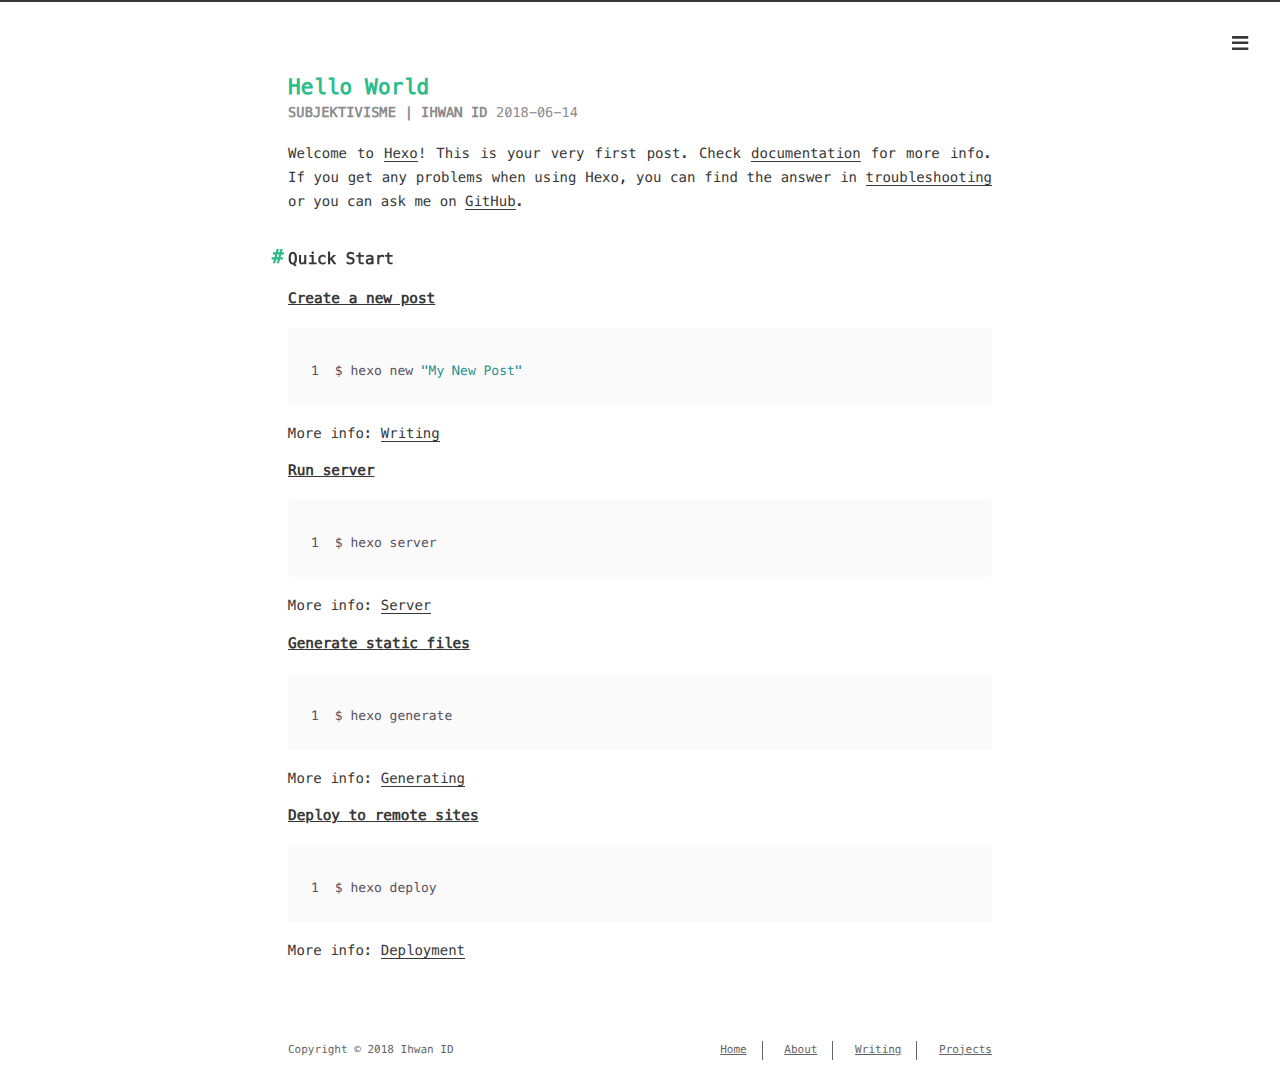
<file: 2018/06/14/hello-world/index.html>
<!DOCTYPE html>
<html lang=en>
<head>
    <!-- so meta -->
    <meta charset="utf-8">
    <meta http-equiv="X-UA-Compatible" content="IE=edge">
    <meta name="HandheldFriendly" content="True">
    <meta name="viewport" content="width=device-width, initial-scale=1, maximum-scale=1" />
    <meta name="description" content="Welcome to Hexo! This is your very first post. Check documentation for more info. If you get any problems when using Hexo, you can find the answer in troubleshooting or you can ask me on GitHub. Quick">
<meta property="og:type" content="article">
<meta property="og:title" content="Hello World">
<meta property="og:url" content="http://subjektivis.me/2018/06/14/hello-world/index.html">
<meta property="og:site_name" content="Subjektivisme | Ihwan ID">
<meta property="og:description" content="Welcome to Hexo! This is your very first post. Check documentation for more info. If you get any problems when using Hexo, you can find the answer in troubleshooting or you can ask me on GitHub. Quick">
<meta property="og:locale" content="en">
<meta property="og:updated_time" content="2018-06-13T17:27:13.475Z">
<meta name="twitter:card" content="summary">
<meta name="twitter:title" content="Hello World">
<meta name="twitter:description" content="Welcome to Hexo! This is your very first post. Check documentation for more info. If you get any problems when using Hexo, you can find the answer in troubleshooting or you can ask me on GitHub. Quick">
    
    
        
          
              <link rel="shortcut icon" href="/images/favicon.ico">
          
        
        
          
            <link rel="icon" type="image/png" href="/images/favicon-192x192.png" sizes="192x192">
          
        
        
          
            <link rel="apple-touch-icon" sizes="180x180" href="/images/apple-touch-icon.png">
          
        
    
    <!-- title -->
    <title>Hello World</title>
    <!-- styles -->
    <link rel="stylesheet" href="/css/style.css">
    <!-- persian styles -->
    
      <link rel="stylesheet" href="/css/rtl.css">
    
    <!-- rss -->
    
    
</head>

<body class="max-width mx-auto px3 ltr">
    
      <div id="header-post">
  <a id="menu-icon" href="#"><i class="fas fa-bars fa-lg"></i></a>
  <a id="menu-icon-tablet" href="#"><i class="fas fa-bars fa-lg"></i></a>
  <a id="top-icon-tablet" href="#" onclick="$('html, body').animate({ scrollTop: 0 }, 'fast');" style="display:none;"><i class="fas fa-chevron-up fa-lg"></i></a>
  <span id="menu">
    <span id="nav">
      <ul>
         
          <li><a href="/">Home</a></li>
         
          <li><a href="/about/">About</a></li>
         
          <li><a href="/archives/">Writing</a></li>
         
          <li><a href="/projects_url">Projects</a></li>
        
      </ul>
    </span>
    <br/>
    <span id="actions">
      <ul>
        
        <li><a class="icon" href="/2018/06/14/Mulai-nulis-lagi/"><i class="fas fa-chevron-left" aria-hidden="true" onmouseover="$('#i-prev').toggle();" onmouseout="$('#i-prev').toggle();"></i></a></li>
        
        
        <li><a class="icon" href="#" onclick="$('html, body').animate({ scrollTop: 0 }, 'fast');"><i class="fas fa-chevron-up" aria-hidden="true" onmouseover="$('#i-top').toggle();" onmouseout="$('#i-top').toggle();"></i></a></li>
        <li><a class="icon" href="#"><i class="fas fa-share-alt" aria-hidden="true" onmouseover="$('#i-share').toggle();" onmouseout="$('#i-share').toggle();" onclick="$('#share').toggle();return false;"></i></a></li>
      </ul>
      <span id="i-prev" class="info" style="display:none;">Previous post</span>
      <span id="i-next" class="info" style="display:none;">Next post</span>
      <span id="i-top" class="info" style="display:none;">Back to top</span>
      <span id="i-share" class="info" style="display:none;">Share post</span>
    </span>
    <br/>
    <div id="share" style="display: none">
      <ul>
  <li><a class="icon" href="http://www.facebook.com/sharer.php?u=http://subjektivis.me/2018/06/14/hello-world/"><i class="fab fa-facebook " aria-hidden="true"></i></a></li>
  <li><a class="icon" href="https://twitter.com/share?url=http://subjektivis.me/2018/06/14/hello-world/&text=Hello World"><i class="fab fa-twitter " aria-hidden="true"></i></a></li>
  <li><a class="icon" href="http://www.linkedin.com/shareArticle?url=http://subjektivis.me/2018/06/14/hello-world/&title=Hello World"><i class="fab fa-linkedin " aria-hidden="true"></i></a></li>
  <li><a class="icon" href="https://pinterest.com/pin/create/bookmarklet/?url=http://subjektivis.me/2018/06/14/hello-world/&is_video=false&description=Hello World"><i class="fab fa-pinterest " aria-hidden="true"></i></a></li>
  <li><a class="icon" href="mailto:?subject=Hello World&body=Check out this article: http://subjektivis.me/2018/06/14/hello-world/"><i class="fas fa-envelope " aria-hidden="true"></i></a></li>
  <li><a class="icon" href="https://getpocket.com/save?url=http://subjektivis.me/2018/06/14/hello-world/&title=Hello World"><i class="fab fa-get-pocket " aria-hidden="true"></i></a></li>
  <li><a class="icon" href="http://reddit.com/submit?url=http://subjektivis.me/2018/06/14/hello-world/&title=Hello World"><i class="fab fa-reddit " aria-hidden="true"></i></a></li>
  <li><a class="icon" href="http://www.stumbleupon.com/submit?url=http://subjektivis.me/2018/06/14/hello-world/&title=Hello World"><i class="fab fa-stumbleupon " aria-hidden="true"></i></a></li>
  <li><a class="icon" href="http://digg.com/submit?url=http://subjektivis.me/2018/06/14/hello-world/&title=Hello World"><i class="fab fa-digg " aria-hidden="true"></i></a></li>
  <li><a class="icon" href="http://www.tumblr.com/share/link?url=http://subjektivis.me/2018/06/14/hello-world/&name=Hello World&description="><i class="fab fa-tumblr " aria-hidden="true"></i></a></li>
</ul>

    </div>
    <div id="toc">
      <ol class="toc"><li class="toc-item toc-level-2"><a class="toc-link" href="#Quick-Start"><span class="toc-number">1.</span> <span class="toc-text">Quick Start</span></a><ol class="toc-child"><li class="toc-item toc-level-3"><a class="toc-link" href="#Create-a-new-post"><span class="toc-number">1.1.</span> <span class="toc-text">Create a new post</span></a></li><li class="toc-item toc-level-3"><a class="toc-link" href="#Run-server"><span class="toc-number">1.2.</span> <span class="toc-text">Run server</span></a></li><li class="toc-item toc-level-3"><a class="toc-link" href="#Generate-static-files"><span class="toc-number">1.3.</span> <span class="toc-text">Generate static files</span></a></li><li class="toc-item toc-level-3"><a class="toc-link" href="#Deploy-to-remote-sites"><span class="toc-number">1.4.</span> <span class="toc-text">Deploy to remote sites</span></a></li></ol></li></ol>
    </div>
  </span>
</div>

    
    <div class="content index my4">
        
        <article class="post" itemscope itemtype="http://schema.org/BlogPosting">
  <header>
    
    <h1 class="posttitle" itemprop="name headline">
        Hello World
    </h1>



    <div class="meta">
      <span class="author" itemprop="author" itemscope itemtype="http://schema.org/Person">
        <span itemprop="name">Subjektivisme | Ihwan ID</span>
      </span>
      
    <div class="postdate">
        <time datetime="2018-06-13T17:27:13.475Z" itemprop="datePublished">2018-06-14</time>
    </div>


      

    </div>
  </header>
  

  <div class="content" itemprop="articleBody">
    <p>Welcome to <a href="https://hexo.io/" target="_blank" rel="noopener">Hexo</a>! This is your very first post. Check <a href="https://hexo.io/docs/" target="_blank" rel="noopener">documentation</a> for more info. If you get any problems when using Hexo, you can find the answer in <a href="https://hexo.io/docs/troubleshooting.html" target="_blank" rel="noopener">troubleshooting</a> or you can ask me on <a href="https://github.com/hexojs/hexo/issues" target="_blank" rel="noopener">GitHub</a>.</p>
<h2 id="Quick-Start"><a href="#Quick-Start" class="headerlink" title="Quick Start"></a>Quick Start</h2><h3 id="Create-a-new-post"><a href="#Create-a-new-post" class="headerlink" title="Create a new post"></a>Create a new post</h3><figure class="highlight bash"><table><tr><td class="gutter"><pre><span class="line">1</span><br></pre></td><td class="code"><pre><span class="line">$ hexo new <span class="string">"My New Post"</span></span><br></pre></td></tr></table></figure>
<p>More info: <a href="https://hexo.io/docs/writing.html" target="_blank" rel="noopener">Writing</a></p>
<h3 id="Run-server"><a href="#Run-server" class="headerlink" title="Run server"></a>Run server</h3><figure class="highlight bash"><table><tr><td class="gutter"><pre><span class="line">1</span><br></pre></td><td class="code"><pre><span class="line">$ hexo server</span><br></pre></td></tr></table></figure>
<p>More info: <a href="https://hexo.io/docs/server.html" target="_blank" rel="noopener">Server</a></p>
<h3 id="Generate-static-files"><a href="#Generate-static-files" class="headerlink" title="Generate static files"></a>Generate static files</h3><figure class="highlight bash"><table><tr><td class="gutter"><pre><span class="line">1</span><br></pre></td><td class="code"><pre><span class="line">$ hexo generate</span><br></pre></td></tr></table></figure>
<p>More info: <a href="https://hexo.io/docs/generating.html" target="_blank" rel="noopener">Generating</a></p>
<h3 id="Deploy-to-remote-sites"><a href="#Deploy-to-remote-sites" class="headerlink" title="Deploy to remote sites"></a>Deploy to remote sites</h3><figure class="highlight bash"><table><tr><td class="gutter"><pre><span class="line">1</span><br></pre></td><td class="code"><pre><span class="line">$ hexo deploy</span><br></pre></td></tr></table></figure>
<p>More info: <a href="https://hexo.io/docs/deployment.html" target="_blank" rel="noopener">Deployment</a></p>

  </div>
</article>



    </div>
    
      <div id="footer-post-container">
  <div id="footer-post">

    <div id="nav-footer" style="display: none">
      <ul>
         
          <li><a href="/">Home</a></li>
         
          <li><a href="/about/">About</a></li>
         
          <li><a href="/archives/">Writing</a></li>
         
          <li><a href="/projects_url">Projects</a></li>
        
      </ul>
    </div>

    <div id="toc-footer" style="display: none">
      <ol class="toc"><li class="toc-item toc-level-2"><a class="toc-link" href="#Quick-Start"><span class="toc-number">1.</span> <span class="toc-text">Quick Start</span></a><ol class="toc-child"><li class="toc-item toc-level-3"><a class="toc-link" href="#Create-a-new-post"><span class="toc-number">1.1.</span> <span class="toc-text">Create a new post</span></a></li><li class="toc-item toc-level-3"><a class="toc-link" href="#Run-server"><span class="toc-number">1.2.</span> <span class="toc-text">Run server</span></a></li><li class="toc-item toc-level-3"><a class="toc-link" href="#Generate-static-files"><span class="toc-number">1.3.</span> <span class="toc-text">Generate static files</span></a></li><li class="toc-item toc-level-3"><a class="toc-link" href="#Deploy-to-remote-sites"><span class="toc-number">1.4.</span> <span class="toc-text">Deploy to remote sites</span></a></li></ol></li></ol>
    </div>

    <div id="share-footer" style="display: none">
      <ul>
  <li><a class="icon" href="http://www.facebook.com/sharer.php?u=http://subjektivis.me/2018/06/14/hello-world/"><i class="fab fa-facebook fa-lg" aria-hidden="true"></i></a></li>
  <li><a class="icon" href="https://twitter.com/share?url=http://subjektivis.me/2018/06/14/hello-world/&text=Hello World"><i class="fab fa-twitter fa-lg" aria-hidden="true"></i></a></li>
  <li><a class="icon" href="http://www.linkedin.com/shareArticle?url=http://subjektivis.me/2018/06/14/hello-world/&title=Hello World"><i class="fab fa-linkedin fa-lg" aria-hidden="true"></i></a></li>
  <li><a class="icon" href="https://pinterest.com/pin/create/bookmarklet/?url=http://subjektivis.me/2018/06/14/hello-world/&is_video=false&description=Hello World"><i class="fab fa-pinterest fa-lg" aria-hidden="true"></i></a></li>
  <li><a class="icon" href="mailto:?subject=Hello World&body=Check out this article: http://subjektivis.me/2018/06/14/hello-world/"><i class="fas fa-envelope fa-lg" aria-hidden="true"></i></a></li>
  <li><a class="icon" href="https://getpocket.com/save?url=http://subjektivis.me/2018/06/14/hello-world/&title=Hello World"><i class="fab fa-get-pocket fa-lg" aria-hidden="true"></i></a></li>
  <li><a class="icon" href="http://reddit.com/submit?url=http://subjektivis.me/2018/06/14/hello-world/&title=Hello World"><i class="fab fa-reddit fa-lg" aria-hidden="true"></i></a></li>
  <li><a class="icon" href="http://www.stumbleupon.com/submit?url=http://subjektivis.me/2018/06/14/hello-world/&title=Hello World"><i class="fab fa-stumbleupon fa-lg" aria-hidden="true"></i></a></li>
  <li><a class="icon" href="http://digg.com/submit?url=http://subjektivis.me/2018/06/14/hello-world/&title=Hello World"><i class="fab fa-digg fa-lg" aria-hidden="true"></i></a></li>
  <li><a class="icon" href="http://www.tumblr.com/share/link?url=http://subjektivis.me/2018/06/14/hello-world/&name=Hello World&description="><i class="fab fa-tumblr fa-lg" aria-hidden="true"></i></a></li>
</ul>

    </div>

    <div id="actions-footer">
        <a id="menu" class="icon" href="#" onclick="$('#nav-footer').toggle();return false;"><i class="fas fa-bars fa-lg" aria-hidden="true"></i> Menu</a>
        <a id="toc" class="icon" href="#" onclick="$('#toc-footer').toggle();return false;"><i class="fas fa-list fa-lg" aria-hidden="true"></i> TOC</a>
        <a id="share" class="icon" href="#" onclick="$('#share-footer').toggle();return false;"><i class="fas fa-share-alt fa-lg" aria-hidden="true"></i> Share</a>
        <a id="top" style="display:none" class="icon" href="#" onclick="$('html, body').animate({ scrollTop: 0 }, 'fast');"><i class="fas fa-chevron-up fa-lg" aria-hidden="true"></i> Top</a>
    </div>

  </div>
</div>

    
    <footer id="footer">
  <div class="footer-left">
    Copyright &copy; 2018 Ihwan ID
  </div>
  <div class="footer-right">
    <nav>
      <ul>
         
          <li><a href="/">Home</a></li>
         
          <li><a href="/about/">About</a></li>
         
          <li><a href="/archives/">Writing</a></li>
         
          <li><a href="/projects_url">Projects</a></li>
        
      </ul>
    </nav>
  </div>
</footer>

</body>
</html>
<!-- styles -->
<link rel="stylesheet" href="/lib/font-awesome/css/fontawesome-all.min.css">
<link rel="stylesheet" href="/lib/justified-gallery/css/justifiedGallery.min.css">

<!-- jquery -->
<script src="/lib/jquery/jquery.min.js"></script>
<script src="/lib/justified-gallery/js/jquery.justifiedGallery.min.js"></script>
<script src="/js/main.js"></script>
<!-- search -->

<!-- Google Analytics -->

<!-- Baidu Analytics -->

<!-- Disqus Comments -->
</file>
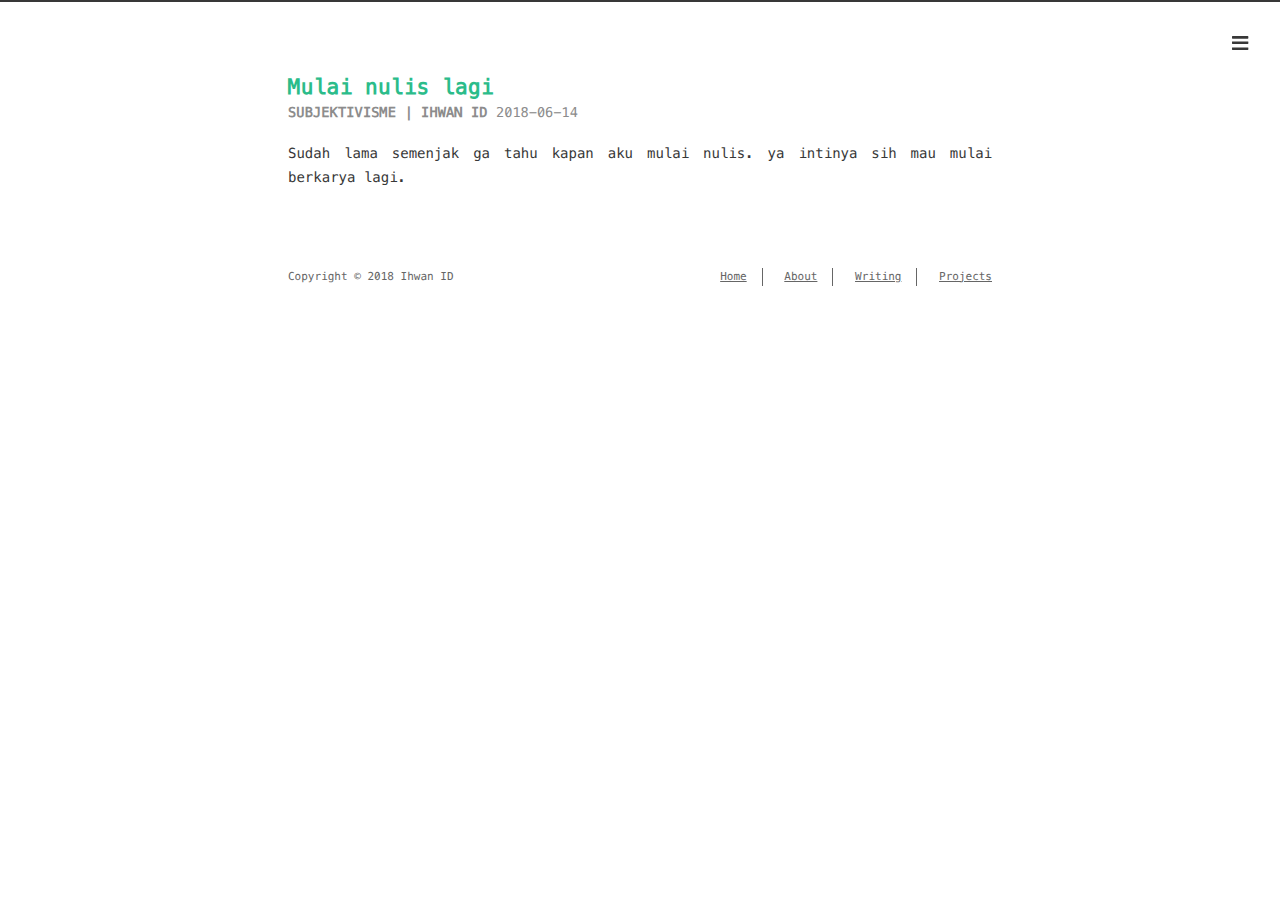
<file: 2018/06/14/Mulai-nulis-lagi/index.html>
<!DOCTYPE html>
<html lang=en>
<head>
    <!-- so meta -->
    <meta charset="utf-8">
    <meta http-equiv="X-UA-Compatible" content="IE=edge">
    <meta name="HandheldFriendly" content="True">
    <meta name="viewport" content="width=device-width, initial-scale=1, maximum-scale=1" />
    <meta name="description" content="Sudah lama semenjak ga tahu kapan aku mulai nulis. ya intinya sih mau mulai berkarya lagi.">
<meta property="og:type" content="article">
<meta property="og:title" content="Mulai nulis lagi">
<meta property="og:url" content="http://subjektivis.me/2018/06/14/Mulai-nulis-lagi/index.html">
<meta property="og:site_name" content="Subjektivisme | Ihwan ID">
<meta property="og:description" content="Sudah lama semenjak ga tahu kapan aku mulai nulis. ya intinya sih mau mulai berkarya lagi.">
<meta property="og:locale" content="en">
<meta property="og:updated_time" content="2018-06-13T22:15:33.454Z">
<meta name="twitter:card" content="summary">
<meta name="twitter:title" content="Mulai nulis lagi">
<meta name="twitter:description" content="Sudah lama semenjak ga tahu kapan aku mulai nulis. ya intinya sih mau mulai berkarya lagi.">
    
    
        
          
              <link rel="shortcut icon" href="/images/favicon.ico">
          
        
        
          
            <link rel="icon" type="image/png" href="/images/favicon-192x192.png" sizes="192x192">
          
        
        
          
            <link rel="apple-touch-icon" sizes="180x180" href="/images/apple-touch-icon.png">
          
        
    
    <!-- title -->
    <title>Mulai nulis lagi</title>
    <!-- styles -->
    <link rel="stylesheet" href="/css/style.css">
    <!-- persian styles -->
    
      <link rel="stylesheet" href="/css/rtl.css">
    
    <!-- rss -->
    
    
</head>

<body class="max-width mx-auto px3 ltr">
    
      <div id="header-post">
  <a id="menu-icon" href="#"><i class="fas fa-bars fa-lg"></i></a>
  <a id="menu-icon-tablet" href="#"><i class="fas fa-bars fa-lg"></i></a>
  <a id="top-icon-tablet" href="#" onclick="$('html, body').animate({ scrollTop: 0 }, 'fast');" style="display:none;"><i class="fas fa-chevron-up fa-lg"></i></a>
  <span id="menu">
    <span id="nav">
      <ul>
         
          <li><a href="/">Home</a></li>
         
          <li><a href="/about/">About</a></li>
         
          <li><a href="/archives/">Writing</a></li>
         
          <li><a href="/projects_url">Projects</a></li>
        
      </ul>
    </span>
    <br/>
    <span id="actions">
      <ul>
        
        
        <li><a class="icon" href="/2018/06/14/hello-world/"><i class="fas fa-chevron-right" aria-hidden="true" onmouseover="$('#i-next').toggle();" onmouseout="$('#i-next').toggle();"></i></a></li>
        
        <li><a class="icon" href="#" onclick="$('html, body').animate({ scrollTop: 0 }, 'fast');"><i class="fas fa-chevron-up" aria-hidden="true" onmouseover="$('#i-top').toggle();" onmouseout="$('#i-top').toggle();"></i></a></li>
        <li><a class="icon" href="#"><i class="fas fa-share-alt" aria-hidden="true" onmouseover="$('#i-share').toggle();" onmouseout="$('#i-share').toggle();" onclick="$('#share').toggle();return false;"></i></a></li>
      </ul>
      <span id="i-prev" class="info" style="display:none;">Previous post</span>
      <span id="i-next" class="info" style="display:none;">Next post</span>
      <span id="i-top" class="info" style="display:none;">Back to top</span>
      <span id="i-share" class="info" style="display:none;">Share post</span>
    </span>
    <br/>
    <div id="share" style="display: none">
      <ul>
  <li><a class="icon" href="http://www.facebook.com/sharer.php?u=http://subjektivis.me/2018/06/14/Mulai-nulis-lagi/"><i class="fab fa-facebook " aria-hidden="true"></i></a></li>
  <li><a class="icon" href="https://twitter.com/share?url=http://subjektivis.me/2018/06/14/Mulai-nulis-lagi/&text=Mulai nulis lagi"><i class="fab fa-twitter " aria-hidden="true"></i></a></li>
  <li><a class="icon" href="http://www.linkedin.com/shareArticle?url=http://subjektivis.me/2018/06/14/Mulai-nulis-lagi/&title=Mulai nulis lagi"><i class="fab fa-linkedin " aria-hidden="true"></i></a></li>
  <li><a class="icon" href="https://pinterest.com/pin/create/bookmarklet/?url=http://subjektivis.me/2018/06/14/Mulai-nulis-lagi/&is_video=false&description=Mulai nulis lagi"><i class="fab fa-pinterest " aria-hidden="true"></i></a></li>
  <li><a class="icon" href="mailto:?subject=Mulai nulis lagi&body=Check out this article: http://subjektivis.me/2018/06/14/Mulai-nulis-lagi/"><i class="fas fa-envelope " aria-hidden="true"></i></a></li>
  <li><a class="icon" href="https://getpocket.com/save?url=http://subjektivis.me/2018/06/14/Mulai-nulis-lagi/&title=Mulai nulis lagi"><i class="fab fa-get-pocket " aria-hidden="true"></i></a></li>
  <li><a class="icon" href="http://reddit.com/submit?url=http://subjektivis.me/2018/06/14/Mulai-nulis-lagi/&title=Mulai nulis lagi"><i class="fab fa-reddit " aria-hidden="true"></i></a></li>
  <li><a class="icon" href="http://www.stumbleupon.com/submit?url=http://subjektivis.me/2018/06/14/Mulai-nulis-lagi/&title=Mulai nulis lagi"><i class="fab fa-stumbleupon " aria-hidden="true"></i></a></li>
  <li><a class="icon" href="http://digg.com/submit?url=http://subjektivis.me/2018/06/14/Mulai-nulis-lagi/&title=Mulai nulis lagi"><i class="fab fa-digg " aria-hidden="true"></i></a></li>
  <li><a class="icon" href="http://www.tumblr.com/share/link?url=http://subjektivis.me/2018/06/14/Mulai-nulis-lagi/&name=Mulai nulis lagi&description="><i class="fab fa-tumblr " aria-hidden="true"></i></a></li>
</ul>

    </div>
    <div id="toc">
      
    </div>
  </span>
</div>

    
    <div class="content index my4">
        
        <article class="post" itemscope itemtype="http://schema.org/BlogPosting">
  <header>
    
    <h1 class="posttitle" itemprop="name headline">
        Mulai nulis lagi
    </h1>



    <div class="meta">
      <span class="author" itemprop="author" itemscope itemtype="http://schema.org/Person">
        <span itemprop="name">Subjektivisme | Ihwan ID</span>
      </span>
      
    <div class="postdate">
        <time datetime="2018-06-13T22:14:23.000Z" itemprop="datePublished">2018-06-14</time>
    </div>


      

    </div>
  </header>
  

  <div class="content" itemprop="articleBody">
    <p>Sudah lama semenjak ga tahu kapan aku mulai nulis. ya intinya sih mau mulai berkarya lagi. </p>

  </div>
</article>



    </div>
    
      <div id="footer-post-container">
  <div id="footer-post">

    <div id="nav-footer" style="display: none">
      <ul>
         
          <li><a href="/">Home</a></li>
         
          <li><a href="/about/">About</a></li>
         
          <li><a href="/archives/">Writing</a></li>
         
          <li><a href="/projects_url">Projects</a></li>
        
      </ul>
    </div>

    <div id="toc-footer" style="display: none">
      
    </div>

    <div id="share-footer" style="display: none">
      <ul>
  <li><a class="icon" href="http://www.facebook.com/sharer.php?u=http://subjektivis.me/2018/06/14/Mulai-nulis-lagi/"><i class="fab fa-facebook fa-lg" aria-hidden="true"></i></a></li>
  <li><a class="icon" href="https://twitter.com/share?url=http://subjektivis.me/2018/06/14/Mulai-nulis-lagi/&text=Mulai nulis lagi"><i class="fab fa-twitter fa-lg" aria-hidden="true"></i></a></li>
  <li><a class="icon" href="http://www.linkedin.com/shareArticle?url=http://subjektivis.me/2018/06/14/Mulai-nulis-lagi/&title=Mulai nulis lagi"><i class="fab fa-linkedin fa-lg" aria-hidden="true"></i></a></li>
  <li><a class="icon" href="https://pinterest.com/pin/create/bookmarklet/?url=http://subjektivis.me/2018/06/14/Mulai-nulis-lagi/&is_video=false&description=Mulai nulis lagi"><i class="fab fa-pinterest fa-lg" aria-hidden="true"></i></a></li>
  <li><a class="icon" href="mailto:?subject=Mulai nulis lagi&body=Check out this article: http://subjektivis.me/2018/06/14/Mulai-nulis-lagi/"><i class="fas fa-envelope fa-lg" aria-hidden="true"></i></a></li>
  <li><a class="icon" href="https://getpocket.com/save?url=http://subjektivis.me/2018/06/14/Mulai-nulis-lagi/&title=Mulai nulis lagi"><i class="fab fa-get-pocket fa-lg" aria-hidden="true"></i></a></li>
  <li><a class="icon" href="http://reddit.com/submit?url=http://subjektivis.me/2018/06/14/Mulai-nulis-lagi/&title=Mulai nulis lagi"><i class="fab fa-reddit fa-lg" aria-hidden="true"></i></a></li>
  <li><a class="icon" href="http://www.stumbleupon.com/submit?url=http://subjektivis.me/2018/06/14/Mulai-nulis-lagi/&title=Mulai nulis lagi"><i class="fab fa-stumbleupon fa-lg" aria-hidden="true"></i></a></li>
  <li><a class="icon" href="http://digg.com/submit?url=http://subjektivis.me/2018/06/14/Mulai-nulis-lagi/&title=Mulai nulis lagi"><i class="fab fa-digg fa-lg" aria-hidden="true"></i></a></li>
  <li><a class="icon" href="http://www.tumblr.com/share/link?url=http://subjektivis.me/2018/06/14/Mulai-nulis-lagi/&name=Mulai nulis lagi&description="><i class="fab fa-tumblr fa-lg" aria-hidden="true"></i></a></li>
</ul>

    </div>

    <div id="actions-footer">
        <a id="menu" class="icon" href="#" onclick="$('#nav-footer').toggle();return false;"><i class="fas fa-bars fa-lg" aria-hidden="true"></i> Menu</a>
        <a id="toc" class="icon" href="#" onclick="$('#toc-footer').toggle();return false;"><i class="fas fa-list fa-lg" aria-hidden="true"></i> TOC</a>
        <a id="share" class="icon" href="#" onclick="$('#share-footer').toggle();return false;"><i class="fas fa-share-alt fa-lg" aria-hidden="true"></i> Share</a>
        <a id="top" style="display:none" class="icon" href="#" onclick="$('html, body').animate({ scrollTop: 0 }, 'fast');"><i class="fas fa-chevron-up fa-lg" aria-hidden="true"></i> Top</a>
    </div>

  </div>
</div>

    
    <footer id="footer">
  <div class="footer-left">
    Copyright &copy; 2018 Ihwan ID
  </div>
  <div class="footer-right">
    <nav>
      <ul>
         
          <li><a href="/">Home</a></li>
         
          <li><a href="/about/">About</a></li>
         
          <li><a href="/archives/">Writing</a></li>
         
          <li><a href="/projects_url">Projects</a></li>
        
      </ul>
    </nav>
  </div>
</footer>

</body>
</html>
<!-- styles -->
<link rel="stylesheet" href="/lib/font-awesome/css/fontawesome-all.min.css">
<link rel="stylesheet" href="/lib/justified-gallery/css/justifiedGallery.min.css">

<!-- jquery -->
<script src="/lib/jquery/jquery.min.js"></script>
<script src="/lib/justified-gallery/js/jquery.justifiedGallery.min.js"></script>
<script src="/js/main.js"></script>
<!-- search -->

<!-- Google Analytics -->

<!-- Baidu Analytics -->

<!-- Disqus Comments -->
</file>
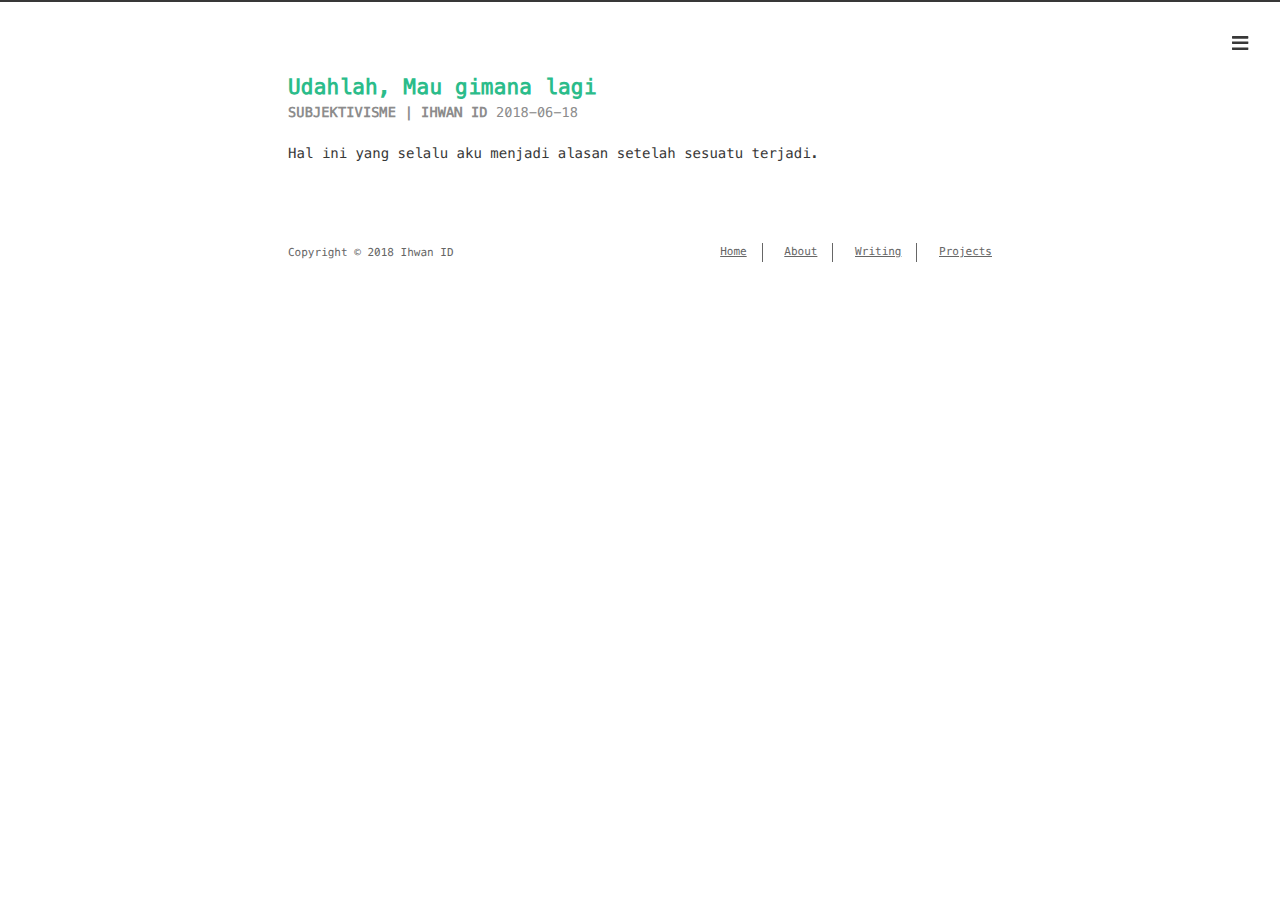
<file: 2018/06/18/Udahlah-Mau-gimana-lagi/index.html>
<!DOCTYPE html>
<html lang=en>
<head>
    <!-- so meta -->
    <meta charset="utf-8">
    <meta http-equiv="X-UA-Compatible" content="IE=edge">
    <meta name="HandheldFriendly" content="True">
    <meta name="viewport" content="width=device-width, initial-scale=1, maximum-scale=1" />
    <meta name="description" content="Hal ini yang selalu aku menjadi alasan setelah sesuatu terjadi.">
<meta property="og:type" content="article">
<meta property="og:title" content="Udahlah, Mau gimana lagi">
<meta property="og:url" content="http://subjektivis.me/2018/06/18/Udahlah-Mau-gimana-lagi/index.html">
<meta property="og:site_name" content="Subjektivisme | Ihwan ID">
<meta property="og:description" content="Hal ini yang selalu aku menjadi alasan setelah sesuatu terjadi.">
<meta property="og:locale" content="en">
<meta property="og:updated_time" content="2018-06-17T17:50:30.260Z">
<meta name="twitter:card" content="summary">
<meta name="twitter:title" content="Udahlah, Mau gimana lagi">
<meta name="twitter:description" content="Hal ini yang selalu aku menjadi alasan setelah sesuatu terjadi.">
    
    
        
          
              <link rel="shortcut icon" href="/images/favicon.ico">
          
        
        
          
            <link rel="icon" type="image/png" href="/images/favicon-192x192.png" sizes="192x192">
          
        
        
          
            <link rel="apple-touch-icon" sizes="180x180" href="/images/apple-touch-icon.png">
          
        
    
    <!-- title -->
    <title>Udahlah, Mau gimana lagi</title>
    <!-- styles -->
    <link rel="stylesheet" href="/css/style.css">
    <!-- persian styles -->
    
      <link rel="stylesheet" href="/css/rtl.css">
    
    <!-- rss -->
    
    
</head>

<body class="max-width mx-auto px3 ltr">
    
      <div id="header-post">
  <a id="menu-icon" href="#"><i class="fas fa-bars fa-lg"></i></a>
  <a id="menu-icon-tablet" href="#"><i class="fas fa-bars fa-lg"></i></a>
  <a id="top-icon-tablet" href="#" onclick="$('html, body').animate({ scrollTop: 0 }, 'fast');" style="display:none;"><i class="fas fa-chevron-up fa-lg"></i></a>
  <span id="menu">
    <span id="nav">
      <ul>
         
          <li><a href="/">Home</a></li>
         
          <li><a href="/about/">About</a></li>
         
          <li><a href="/archives/">Writing</a></li>
         
          <li><a href="/projects_url">Projects</a></li>
        
      </ul>
    </span>
    <br/>
    <span id="actions">
      <ul>
        
        
        <li><a class="icon" href="/2018/06/14/Mulai-nulis-lagi/"><i class="fas fa-chevron-right" aria-hidden="true" onmouseover="$('#i-next').toggle();" onmouseout="$('#i-next').toggle();"></i></a></li>
        
        <li><a class="icon" href="#" onclick="$('html, body').animate({ scrollTop: 0 }, 'fast');"><i class="fas fa-chevron-up" aria-hidden="true" onmouseover="$('#i-top').toggle();" onmouseout="$('#i-top').toggle();"></i></a></li>
        <li><a class="icon" href="#"><i class="fas fa-share-alt" aria-hidden="true" onmouseover="$('#i-share').toggle();" onmouseout="$('#i-share').toggle();" onclick="$('#share').toggle();return false;"></i></a></li>
      </ul>
      <span id="i-prev" class="info" style="display:none;">Previous post</span>
      <span id="i-next" class="info" style="display:none;">Next post</span>
      <span id="i-top" class="info" style="display:none;">Back to top</span>
      <span id="i-share" class="info" style="display:none;">Share post</span>
    </span>
    <br/>
    <div id="share" style="display: none">
      <ul>
  <li><a class="icon" href="http://www.facebook.com/sharer.php?u=http://subjektivis.me/2018/06/18/Udahlah-Mau-gimana-lagi/"><i class="fab fa-facebook " aria-hidden="true"></i></a></li>
  <li><a class="icon" href="https://twitter.com/share?url=http://subjektivis.me/2018/06/18/Udahlah-Mau-gimana-lagi/&text=Udahlah, Mau gimana lagi"><i class="fab fa-twitter " aria-hidden="true"></i></a></li>
  <li><a class="icon" href="http://www.linkedin.com/shareArticle?url=http://subjektivis.me/2018/06/18/Udahlah-Mau-gimana-lagi/&title=Udahlah, Mau gimana lagi"><i class="fab fa-linkedin " aria-hidden="true"></i></a></li>
  <li><a class="icon" href="https://pinterest.com/pin/create/bookmarklet/?url=http://subjektivis.me/2018/06/18/Udahlah-Mau-gimana-lagi/&is_video=false&description=Udahlah, Mau gimana lagi"><i class="fab fa-pinterest " aria-hidden="true"></i></a></li>
  <li><a class="icon" href="mailto:?subject=Udahlah, Mau gimana lagi&body=Check out this article: http://subjektivis.me/2018/06/18/Udahlah-Mau-gimana-lagi/"><i class="fas fa-envelope " aria-hidden="true"></i></a></li>
  <li><a class="icon" href="https://getpocket.com/save?url=http://subjektivis.me/2018/06/18/Udahlah-Mau-gimana-lagi/&title=Udahlah, Mau gimana lagi"><i class="fab fa-get-pocket " aria-hidden="true"></i></a></li>
  <li><a class="icon" href="http://reddit.com/submit?url=http://subjektivis.me/2018/06/18/Udahlah-Mau-gimana-lagi/&title=Udahlah, Mau gimana lagi"><i class="fab fa-reddit " aria-hidden="true"></i></a></li>
  <li><a class="icon" href="http://www.stumbleupon.com/submit?url=http://subjektivis.me/2018/06/18/Udahlah-Mau-gimana-lagi/&title=Udahlah, Mau gimana lagi"><i class="fab fa-stumbleupon " aria-hidden="true"></i></a></li>
  <li><a class="icon" href="http://digg.com/submit?url=http://subjektivis.me/2018/06/18/Udahlah-Mau-gimana-lagi/&title=Udahlah, Mau gimana lagi"><i class="fab fa-digg " aria-hidden="true"></i></a></li>
  <li><a class="icon" href="http://www.tumblr.com/share/link?url=http://subjektivis.me/2018/06/18/Udahlah-Mau-gimana-lagi/&name=Udahlah, Mau gimana lagi&description="><i class="fab fa-tumblr " aria-hidden="true"></i></a></li>
</ul>

    </div>
    <div id="toc">
      
    </div>
  </span>
</div>

    
    <div class="content index my4">
        
        <article class="post" itemscope itemtype="http://schema.org/BlogPosting">
  <header>
    
    <h1 class="posttitle" itemprop="name headline">
        Udahlah, Mau gimana lagi
    </h1>



    <div class="meta">
      <span class="author" itemprop="author" itemscope itemtype="http://schema.org/Person">
        <span itemprop="name">Subjektivisme | Ihwan ID</span>
      </span>
      
    <div class="postdate">
        <time datetime="2018-06-17T17:49:37.000Z" itemprop="datePublished">2018-06-18</time>
    </div>


      

    </div>
  </header>
  

  <div class="content" itemprop="articleBody">
    <p>Hal ini yang selalu aku menjadi alasan setelah sesuatu terjadi.</p>

  </div>
</article>



    </div>
    
      <div id="footer-post-container">
  <div id="footer-post">

    <div id="nav-footer" style="display: none">
      <ul>
         
          <li><a href="/">Home</a></li>
         
          <li><a href="/about/">About</a></li>
         
          <li><a href="/archives/">Writing</a></li>
         
          <li><a href="/projects_url">Projects</a></li>
        
      </ul>
    </div>

    <div id="toc-footer" style="display: none">
      
    </div>

    <div id="share-footer" style="display: none">
      <ul>
  <li><a class="icon" href="http://www.facebook.com/sharer.php?u=http://subjektivis.me/2018/06/18/Udahlah-Mau-gimana-lagi/"><i class="fab fa-facebook fa-lg" aria-hidden="true"></i></a></li>
  <li><a class="icon" href="https://twitter.com/share?url=http://subjektivis.me/2018/06/18/Udahlah-Mau-gimana-lagi/&text=Udahlah, Mau gimana lagi"><i class="fab fa-twitter fa-lg" aria-hidden="true"></i></a></li>
  <li><a class="icon" href="http://www.linkedin.com/shareArticle?url=http://subjektivis.me/2018/06/18/Udahlah-Mau-gimana-lagi/&title=Udahlah, Mau gimana lagi"><i class="fab fa-linkedin fa-lg" aria-hidden="true"></i></a></li>
  <li><a class="icon" href="https://pinterest.com/pin/create/bookmarklet/?url=http://subjektivis.me/2018/06/18/Udahlah-Mau-gimana-lagi/&is_video=false&description=Udahlah, Mau gimana lagi"><i class="fab fa-pinterest fa-lg" aria-hidden="true"></i></a></li>
  <li><a class="icon" href="mailto:?subject=Udahlah, Mau gimana lagi&body=Check out this article: http://subjektivis.me/2018/06/18/Udahlah-Mau-gimana-lagi/"><i class="fas fa-envelope fa-lg" aria-hidden="true"></i></a></li>
  <li><a class="icon" href="https://getpocket.com/save?url=http://subjektivis.me/2018/06/18/Udahlah-Mau-gimana-lagi/&title=Udahlah, Mau gimana lagi"><i class="fab fa-get-pocket fa-lg" aria-hidden="true"></i></a></li>
  <li><a class="icon" href="http://reddit.com/submit?url=http://subjektivis.me/2018/06/18/Udahlah-Mau-gimana-lagi/&title=Udahlah, Mau gimana lagi"><i class="fab fa-reddit fa-lg" aria-hidden="true"></i></a></li>
  <li><a class="icon" href="http://www.stumbleupon.com/submit?url=http://subjektivis.me/2018/06/18/Udahlah-Mau-gimana-lagi/&title=Udahlah, Mau gimana lagi"><i class="fab fa-stumbleupon fa-lg" aria-hidden="true"></i></a></li>
  <li><a class="icon" href="http://digg.com/submit?url=http://subjektivis.me/2018/06/18/Udahlah-Mau-gimana-lagi/&title=Udahlah, Mau gimana lagi"><i class="fab fa-digg fa-lg" aria-hidden="true"></i></a></li>
  <li><a class="icon" href="http://www.tumblr.com/share/link?url=http://subjektivis.me/2018/06/18/Udahlah-Mau-gimana-lagi/&name=Udahlah, Mau gimana lagi&description="><i class="fab fa-tumblr fa-lg" aria-hidden="true"></i></a></li>
</ul>

    </div>

    <div id="actions-footer">
        <a id="menu" class="icon" href="#" onclick="$('#nav-footer').toggle();return false;"><i class="fas fa-bars fa-lg" aria-hidden="true"></i> Menu</a>
        <a id="toc" class="icon" href="#" onclick="$('#toc-footer').toggle();return false;"><i class="fas fa-list fa-lg" aria-hidden="true"></i> TOC</a>
        <a id="share" class="icon" href="#" onclick="$('#share-footer').toggle();return false;"><i class="fas fa-share-alt fa-lg" aria-hidden="true"></i> Share</a>
        <a id="top" style="display:none" class="icon" href="#" onclick="$('html, body').animate({ scrollTop: 0 }, 'fast');"><i class="fas fa-chevron-up fa-lg" aria-hidden="true"></i> Top</a>
    </div>

  </div>
</div>

    
    <footer id="footer">
  <div class="footer-left">
    Copyright &copy; 2018 Ihwan ID
  </div>
  <div class="footer-right">
    <nav>
      <ul>
         
          <li><a href="/">Home</a></li>
         
          <li><a href="/about/">About</a></li>
         
          <li><a href="/archives/">Writing</a></li>
         
          <li><a href="/projects_url">Projects</a></li>
        
      </ul>
    </nav>
  </div>
</footer>

</body>
</html>
<!-- styles -->
<link rel="stylesheet" href="/lib/font-awesome/css/fontawesome-all.min.css">
<link rel="stylesheet" href="/lib/justified-gallery/css/justifiedGallery.min.css">

<!-- jquery -->
<script src="/lib/jquery/jquery.min.js"></script>
<script src="/lib/justified-gallery/js/jquery.justifiedGallery.min.js"></script>
<script src="/js/main.js"></script>
<!-- search -->

<!-- Google Analytics -->

<!-- Baidu Analytics -->

<!-- Disqus Comments -->
</file>
<file: css/style.css>
.inline {
  display: inline;
}
.block {
  display: block;
}
.inline-block {
  display: inline-block;
}
.table {
  display: table;
}
.table-cell {
  display: table-cell;
}
.overflow-hidden {
  overflow: hidden;
}
.overflow-scroll {
  overflow: scroll;
}
.overflow-auto {
  overflow: auto;
}
.clearfix:before,
.clearfix:after {
  display: table;
  content: " ";
}
.clearfix:after {
  clear: both;
}
.left {
  float: left;
}
.right {
  float: right;
}
.fit {
  max-width: 100%;
}
.truncate {
  display: inline-block;
  overflow: hidden;
  text-overflow: ellipsis;
  white-space: nowrap;
}
.max-width-1 {
  max-width: 24rem;
}
.max-width-2 {
  max-width: 32rem;
}
.max-width-3 {
  max-width: 48rem;
}
.max-width-4 {
  max-width: 64rem;
}
.border-box {
  box-sizing: border-box;
}
.m0 {
  margin: 0;
}
.mt0 {
  margin-top: 0;
}
.mr0 {
  margin-right: 0;
}
.mb0 {
  margin-bottom: 0;
}
.ml0 {
  margin-left: 0;
}
.mx0 {
  margin-right: 0;
  margin-left: 0;
}
.my0 {
  margin-top: 0;
  margin-bottom: 0;
}
.m1 {
  margin: 0.5rem;
}
.mt1 {
  margin-top: 0.5rem;
}
.mr1 {
  margin-right: 0.5rem;
}
.mb1 {
  margin-bottom: 0.5rem;
}
.ml1 {
  margin-left: 0.5rem;
}
.mx1 {
  margin-right: 0.5rem;
  margin-left: 0.5rem;
}
.my1 {
  margin-top: 0.5rem;
  margin-bottom: 0.5rem;
}
.m2 {
  margin: 1rem;
}
.mt2 {
  margin-top: 1rem;
}
.mr2 {
  margin-right: 1rem;
}
.mb2 {
  margin-bottom: 1rem;
}
.ml2 {
  margin-left: 1rem;
}
.mx2 {
  margin-right: 1rem;
  margin-left: 1rem;
}
.my2 {
  margin-top: 1rem;
  margin-bottom: 1rem;
}
.m3 {
  margin: 2rem;
}
.mt3 {
  margin-top: 2rem;
}
.mr3 {
  margin-right: 2rem;
}
.mb3 {
  margin-bottom: 2rem;
}
.ml3 {
  margin-left: 2rem;
}
.mx3 {
  margin-right: 2rem;
  margin-left: 2rem;
}
.my3 {
  margin-top: 2rem;
  margin-bottom: 2rem;
}
.m4 {
  margin: 4rem;
}
.mt4 {
  margin-top: 4rem;
}
.mr4 {
  margin-right: 4rem;
}
.mb4 {
  margin-bottom: 4rem;
}
.ml4 {
  margin-left: 4rem;
}
.mx4 {
  margin-right: 4rem;
  margin-left: 4rem;
}
.my4 {
  margin-top: 4rem;
  margin-bottom: 4rem;
}
.mxn1 {
  margin-right: -0.5rem;
  margin-left: -0.5rem;
}
.mxn2 {
  margin-right: -1rem;
  margin-left: -1rem;
}
.mxn3 {
  margin-right: -2rem;
  margin-left: -2rem;
}
.mxn4 {
  margin-right: -4rem;
  margin-left: -4rem;
}
.ml-auto {
  margin-left: auto;
}
.mr-auto {
  margin-right: auto;
}
.mx-auto {
  margin-right: auto;
  margin-left: auto;
}
.p0 {
  padding: 0;
}
.pt0 {
  padding-top: 0;
}
.pr0 {
  padding-right: 0;
}
.pb0 {
  padding-bottom: 0;
}
.pl0 {
  padding-left: 0;
}
.px0 {
  padding-right: 0;
  padding-left: 0;
}
.py0 {
  padding-top: 0;
  padding-bottom: 0;
}
.p1 {
  padding: 0.5rem;
}
.pt1 {
  padding-top: 0.5rem;
}
.pr1 {
  padding-right: 0.5rem;
}
.pb1 {
  padding-bottom: 0.5rem;
}
.pl1 {
  padding-left: 0.5rem;
}
.py1 {
  padding-top: 0.5rem;
  padding-bottom: 0.5rem;
}
.px1 {
  padding-right: 0.5rem;
  padding-left: 0.5rem;
}
.p2 {
  padding: 1rem;
}
.pt2 {
  padding-top: 1rem;
}
.pr2 {
  padding-right: 1rem;
}
.pb2 {
  padding-bottom: 1rem;
}
.pl2 {
  padding-left: 1rem;
}
.py2 {
  padding-top: 1rem;
  padding-bottom: 1rem;
}
.px2 {
  padding-right: 1rem;
  padding-left: 1rem;
}
.p3 {
  padding: 2rem;
}
.pt3 {
  padding-top: 2rem;
}
.pr3 {
  padding-right: 2rem;
}
.pb3 {
  padding-bottom: 2rem;
}
.pl3 {
  padding-left: 2rem;
}
.py3 {
  padding-top: 2rem;
  padding-bottom: 2rem;
}
.px3 {
  padding-right: 2rem;
  padding-left: 2rem;
}
.p4 {
  padding: 4rem;
}
.pt4 {
  padding-top: 4rem;
}
.pr4 {
  padding-right: 4rem;
}
.pb4 {
  padding-bottom: 4rem;
}
.pl4 {
  padding-left: 4rem;
}
.py4 {
  padding-top: 4rem;
  padding-bottom: 4rem;
}
.px4 {
  padding-right: 4rem;
  padding-left: 4rem;
}
.content h1,
.content .h1 {
  display: block;
  margin-top: 3rem;
  margin-bottom: 1rem;
  color: #2bbc8a;
  letter-spacing: 0.01em;
  font-weight: 700;
  font-style: normal;
  font-size: 1.5em;
  -moz-osx-font-smoothing: grayscale;
  -webkit-font-smoothing: antialiased;
}
.content h2,
.content .h2 {
  position: relative;
  display: block;
  margin-top: 2rem;
  margin-bottom: 0.5rem;
  color: #383838;
  text-transform: none;
  letter-spacing: normal;
  font-weight: bold;
  font-size: 1rem;
}
.content h3 {
  color: #383838;
  text-decoration: underline;
  font-weight: bold;
  font-size: 0.9rem;
}
.content h4,
.content h5,
.content h6 {
  display: inline;
  border-bottom: 1px dashed #8c8c8c;
  color: #8c8c8c;
  text-decoration: none;
  font-weight: normal;
  font-size: 0.9rem;
}
.content h3,
.content h4,
.content h5,
.content h6 {
  margin-top: 0.9rem;
  margin-bottom: 0.5rem;
}
.content hr {
  border: 1px dashed #8c8c8c;
}
.content strong {
  font-weight: bold;
}
.content em,
.content cite {
  font-style: italic;
}
.content sup,
.content sub {
  position: relative;
  vertical-align: baseline;
  font-size: 0.75em;
  line-height: 0;
}
.content sup {
  top: -0.5em;
}
.content sub {
  bottom: -0.2em;
}
.content small {
  font-size: 0.85em;
}
.content acronym,
.content abbr {
  border-bottom: 1px dotted;
}
.content ul,
.content ol,
.content dl {
  line-height: 1.725;
}
.content ul ul,
.content ol ul,
.content ul ol,
.content ol ol {
  margin-top: 0;
  margin-bottom: 0;
}
.content ol {
  list-style: decimal;
}
.content dt {
  font-weight: bold;
}
.content table {
  width: 100%;
  border-collapse: collapse;
  text-align: left;
  font-size: 12px;
}
.content th {
  padding: 8px;
  border-bottom: 1px dashed $color-code-border;
  color: #383838;
  font-weight: bold;
  font-size: 13px;
}
.content td {
  padding: 9px 8px 0;
  border-bottom: none;
}
@font-face {
  font-style: normal;
  font-family: "Meslo LG";
  src: local("Meslo LG S"), url("../lib/meslo-LG/MesloLGS-Regular.ttf") format("truetype");
}
*,
*:before,
*:after {
  box-sizing: border-box;
}
html {
  height: 100%;
  border-top: 2px solid #383838;
  -webkit-text-size-adjust: 100%;
  -ms-text-size-adjust: 100%;
}
body {
  display: flex;
  flex-direction: column;
  background-color: #fff;
  color: #383838;
  font-weight: 400;
  font-size: 14px;
  font-family: "Menlo", "Meslo LG", monospace;
  line-height: 1.725;
  text-rendering: geometricPrecision;
  -moz-osx-font-smoothing: grayscale;
  -webkit-font-smoothing: antialiased;
}
.content {
  flex: 1;
}
.content p {
  hyphens: auto;
  -moz-hyphens: auto;
  -ms-hyphens: auto;
  -webkit-hyphens: auto;
}
.content code {
  hyphens: manual;
  -moz-hyphens: manual;
  -ms-hyphens: manual;
  -webkit-hyphens: manual;
}
.content a {
  color: #383838;
  text-decoration: none;
  background-image: linear-gradient(transparent, transparent 5px, #383838 5px, #383838);
  background-position: bottom;
  background-size: 100% 6px;
  background-repeat: repeat-x;
}
.content a:hover {
  background-image: linear-gradient(transparent, transparent 4px, #d480aa 4px, #d480aa);
}
.content a.icon {
  background: none;
}
.content a.icon:hover {
  color: #d480aa;
}
.content h1 a,
.content .h1 a,
.content h2 a,
.content h3 a,
.content h4 a,
.content h5 a,
.content h6 a {
  background: none;
  color: inherit;
  text-decoration: none;
}
.content h1 a:hover,
.content .h1 a:hover,
.content h2 a:hover,
.content h3 a:hover,
.content h4 a:hover,
.content h5 a:hover,
.content h6 a:hover {
  background-image: linear-gradient(transparent, transparent 6px, #d480aa 6px, #d480aa);
  background-position: bottom;
  background-size: 100% 6px;
  background-repeat: repeat-x;
}
.content h6 a {
  background: none;
  color: inherit;
  text-decoration: none;
}
.content h6 a:hover {
  background-image: linear-gradient(transparent, transparent 6px, #d480aa 6px, #d480aa);
  background-position: bottom;
  background-size: 100% 6px;
  background-repeat: repeat-x;
}
@media (min-width: 540px) {
  .image-wrap {
    flex-direction: row;
    margin-bottom: 2rem;
  }
  .image-wrap .image-block {
    flex: 1 0 35%;
    margin-right: 2rem;
  }
  .image-wrap p {
    flex: 1 0 65%;
  }
}
.max-width {
  max-width: 48rem;
}
@media (max-width: 480px) {
  .px3 {
    padding-right: 1rem;
    padding-left: 1rem;
  }
  .my4 {
    margin-top: 2rem;
    margin-bottom: 2rem;
  }
}
@media (min-width: 480px) {
  p {
    text-align: justify;
  }
}
#header {
  margin: 0 auto 3rem;
  width: 100%;
}
#header h1,
#header .h1 {
  margin-top: 0;
  margin-bottom: 0;
  color: #383838;
  letter-spacing: 0.01em;
  font-weight: 700;
  font-style: normal;
  font-size: 1.5rem;
  line-height: 2rem;
  -moz-osx-font-smoothing: grayscale;
  -webkit-font-smoothing: antialiased;
}
#header a {
  background: none;
  color: inherit;
  text-decoration: none;
}
#header #logo {
  display: inline-block;
  float: left;
  margin-right: 20px;
  width: 50px;
  height: 50px;
  border-radius: 5px;
  filter: grayscale(100%);
  background-size: 50px 50px;
  background-repeat: no-repeat;
  -webkit-filter: grayscale(100%);
}
#header #nav {
  color: #2bbc8a;
  letter-spacing: 0.01em;
  font-weight: 200;
  font-style: normal;
  font-size: 0.8rem;
}
#header #nav ul {
  margin: 0;
  padding: 0;
  list-style-type: none;
  line-height: 15px;
}
#header #nav ul a {
  margin-right: 15px;
  color: color-accent-1;
}
#header #nav ul a:hover {
  background-image: linear-gradient(transparent, transparent 5px, #2bbc8a 5px, #2bbc8a);
  background-position: bottom;
  background-size: 100% 6px;
  background-repeat: repeat-x;
}
#header #nav ul li {
  display: inline-block;
  margin-right: 15px;
  border-right: 1px dotted #2bbc8a;
  vertical-align: middle;
}
#header #nav ul .icon {
  display: none;
}
#header #nav ul li:last-child {
  margin-right: 0;
  border-right: 0;
}
#header #nav ul li:last-child a {
  margin-right: 0;
}
#header:hover #logo {
  filter: none;
  -webkit-filter: none;
}
@media screen and (max-width: 480px) {
  #header #title {
    display: table;
    margin-right: 5rem;
    min-height: 50px;
  }
  #header #title h1 {
    display: table-cell;
    vertical-align: middle;
  }
  #header #nav ul a:hover {
    background: none;
  }
  #header #nav ul li {
    display: none;
    border-right: 0;
  }
  #header #nav ul li.icon {
    position: absolute;
    top: 55px;
    right: 1rem;
    display: inline-block;
  }
  #header #nav ul.responsive li {
    display: block;
  }
  #header #nav li:not(:first-child) {
    padding-top: 1rem;
    padding-left: 70px;
    font-size: 1rem;
  }
}
#header-post {
  position: fixed;
  top: 2rem;
  right: 0;
  display: inline-block;
  float: right;
}
#header-post a {
  background: none;
  color: inherit;
  text-decoration: none;
}
#header-post a.icon {
  background: none;
}
#header-post a.icon:hover {
  color: #d480aa;
}
#header-post ol {
  list-style-type: none;
}
#header-post ul {
  display: inline-block;
  margin: 0;
  padding: 0;
  list-style-type: none;
}
#header-post ul li {
  display: inline-block;
  margin-right: 15px;
  vertical-align: middle;
}
#header-post ul li:last-child {
  margin-right: 0;
}
#header-post #menu-icon {
  float: right;
  margin-right: 2rem;
  margin-left: 15px;
}
#header-post #menu-icon:hover {
  color: #2bbc8a;
}
#header-post #menu-icon-tablet {
  float: right;
  margin-right: 2rem;
  margin-left: 15px;
}
#header-post #menu-icon-tablet:hover {
  color: #2bbc8a;
}
#header-post #top-icon-tablet {
  position: fixed;
  right: 2rem;
  bottom: 2rem;
  margin-right: 2rem;
  margin-left: 15px;
}
#header-post #top-icon-tablet:hover {
  color: #2bbc8a;
}
#header-post .active {
  color: #2bbc8a;
}
#header-post #menu {
  visibility: hidden;
  margin-right: 2rem;
}
#header-post #nav {
  color: #2bbc8a;
  letter-spacing: 0.01em;
  font-weight: 200;
  font-style: normal;
  font-size: 0.8rem;
}
#header-post #nav ul {
  line-height: 15px;
}
#header-post #nav ul a {
  margin-right: 15px;
  color: color-accent-1;
}
#header-post #nav ul a:hover {
  background-image: linear-gradient(transparent, transparent 5px, #2bbc8a 5px, #2bbc8a);
  background-position: bottom;
  background-size: 100% 6px;
  background-repeat: repeat-x;
}
#header-post #nav ul li {
  border-right: 1px dotted #2bbc8a;
}
#header-post #nav ul li:last-child {
  margin-right: 0;
  border-right: 0;
}
#header-post #nav ul li:last-child a {
  margin-right: 0;
}
#header-post #actions {
  float: right;
  margin-top: 2rem;
  margin-right: 2rem;
  width: 100%;
  text-align: right;
}
#header-post #actions ul {
  display: block;
}
#header-post #actions .info {
  display: block;
  font-style: italic;
}
#header-post #share {
  clear: both;
  padding-top: 1rem;
  padding-right: 2rem;
  text-align: right;
}
#header-post #share li {
  display: block;
  margin: 0;
}
#header-post #toc {
  float: right;
  clear: both;
  overflow: auto;
  margin-top: 1rem;
  padding-right: 2rem;
  max-width: 20em;
  max-height: calc(95vh - 7rem);
  text-align: right;
}
#header-post #toc a:hover {
  color: #d480aa;
}
#header-post #toc .toc-level-1 > .toc-link {
  display: none;
}
#header-post #toc .toc-level-2 {
  color: #383838;
  font-size: 0.8rem;
}
#header-post #toc .toc-level-2:before {
  color: #2bbc8a;
  content: "#";
}
#header-post #toc .toc-level-3 {
  color: #666;
  font-size: 0.7rem;
}
#header-post #toc .toc-level-4 {
  color: #525252;
  font-size: 0.4rem;
}
#header-post #toc .toc-level-5 {
  display: none;
}
#header-post #toc .toc-level-6 {
  display: none;
}
#header-post #toc .toc-number {
  display: none;
}
@media screen and (max-width: 500px) {
  #header-post {
    display: none;
  }
}
@media screen and (max-width: 900px) {
  #header-post #menu-icon {
    display: none;
  }
  #header-post #actions {
    display: none;
  }
}
@media screen and (max-width: 1199px) {
  #header-post #toc {
    display: none;
  }
}
@media screen and (min-width: 900px) {
  #header-post #menu-icon-tablet {
    display: none !important;
  }
  #header-post #top-icon-tablet {
    display: none !important;
  }
}
@media screen and (min-width: 1199px) {
  #header-post #actions {
    width: auto;
  }
  #header-post #actions ul {
    display: inline-block;
    float: right;
  }
  #header-post #actions .info {
    display: inline;
    float: left;
    margin-right: 2rem;
    font-style: italic;
  }
}
#footer-post {
  position: fixed;
  right: 0;
  bottom: 0;
  left: 0;
  z-index: 5000000;
  width: 100%;
  border-top: 1px solid #666;
  background: #fafafa;
  transition: opacity 0.2s;
}
#footer-post a {
  background: none;
  color: inherit;
  text-decoration: none;
}
#footer-post a.icon {
  background: none;
}
#footer-post a.icon:hover {
  color: #d480aa;
}
#footer-post #nav-footer {
  padding-right: 1rem;
  padding-left: 1rem;
  background: #e6e6e6;
  text-align: center;
}
#footer-post #nav-footer a {
  color: #2bbc8a;
  font-size: 1em;
}
#footer-post #nav-footer a:hover {
  background-image: linear-gradient(transparent, transparent 5px, #2bbc8a 5px, #2bbc8a);
  background-position: bottom;
  background-size: 100% 6px;
  background-repeat: repeat-x;
}
#footer-post #nav-footer ul {
  display: table;
  margin: 0;
  padding: 0;
  width: 100%;
  list-style-type: none;
}
#footer-post #nav-footer ul li {
  display: inline-table;
  padding: 10px;
  width: 20%;
  vertical-align: middle;
}
#footer-post #actions-footer {
  overflow: auto;
  margin-top: 1rem;
  margin-bottom: 1rem;
  padding-right: 1rem;
  padding-left: 1rem;
  width: 100%;
  text-align: center;
  white-space: nowrap;
}
#footer-post #actions-footer a {
  display: inline-block;
  padding-left: 1rem;
  color: #2bbc8a;
}
#footer-post #share-footer {
  padding-right: 1rem;
  padding-left: 1rem;
  background: #e6e6e6;
  text-align: center;
}
#footer-post #share-footer ul {
  display: table;
  margin: 0;
  padding: 0;
  width: 100%;
  list-style-type: none;
}
#footer-post #share-footer ul li {
  display: inline-table;
  padding: 10px;
  width: 20%;
  vertical-align: middle;
}
#footer-post #toc-footer {
  clear: both;
  padding-top: 1rem;
  padding-bottom: 1rem;
  background: #e6e6e6;
  text-align: left;
}
#footer-post #toc-footer ol {
  margin: 0;
  padding-left: 20px;
  list-style-type: none;
}
#footer-post #toc-footer ol li {
  line-height: 30px;
}
#footer-post #toc-footer a:hover {
  color: #d480aa;
}
#footer-post #toc-footer .toc-level-1 > .toc-link {
  display: none;
}
#footer-post #toc-footer .toc-level-2 {
  color: #383838;
  font-size: 0.8rem;
}
#footer-post #toc-footer .toc-level-2:before {
  color: #2bbc8a;
  content: "#";
}
#footer-post #toc-footer .toc-level-3 {
  color: #666;
  font-size: 0.7rem;
  line-height: 15px;
}
#footer-post #toc-footer .toc-level-4 {
  display: none;
}
#footer-post #toc-footer .toc-level-5 {
  display: none;
}
#footer-post #toc-footer .toc-level-6 {
  display: none;
}
#footer-post #toc-footer .toc-number {
  display: none;
}
@media screen and (min-width: 500px) {
  #footer-post-container {
    display: none;
  }
}
.post-list {
  padding: 0;
}
.post-list .post-item {
  margin-bottom: 1rem;
  margin-left: 0;
  list-style-type: none;
}
.post-list .post-item .meta {
  display: block;
  margin-right: 16px;
  min-width: 100px;
  color: #666;
  font-size: 14px;
}
@media (min-width: 480px) {
  .post-list .post-item {
    display: flex;
    margin-bottom: 5px;
  }
  .post-list .post-item .meta {
    text-align: left;
  }
}
.project-list {
  padding: 0;
  list-style: none;
}
.project-list .project-item {
  margin-bottom: 5px;
}
.project-list .project-item p {
  display: inline;
}
article header .posttitle {
  margin-top: 0;
  margin-bottom: 0;
  text-transform: none;
  font-size: 1.5em;
  line-height: 1.25;
}
article header .meta {
  margin-top: 0;
  margin-bottom: 1rem;
}
article header .meta * {
  color: #8c8c8c;
  font-size: 0.85rem;
}
article header .author {
  text-transform: uppercase;
  letter-spacing: 0.01em;
  font-weight: 700;
}
article header .postdate {
  display: inline;
}
article .content h2:before {
  position: absolute;
  top: -4px;
  left: -1rem;
  color: #2bbc8a;
  content: "#";
  font-weight: bold;
  font-size: 1.2rem;
}
article .content img,
article .content video {
  display: block;
  margin: auto;
  max-width: 100%;
  height: auto;
}
article .content .video-container {
  position: relative;
  overflow: hidden;
  padding-top: 56.25%;
  height: 0;
}
article .content .video-container iframe,
article .content .video-container object,
article .content .video-container embed {
  position: absolute;
  top: 0;
  left: 0;
  margin-top: 0;
  width: 100%;
  height: 100%;
}
article .content blockquote {
  margin: 1rem 10px;
  padding: 0.5em 10px;
  background: inherit;
  color: #2bbc8a;
  quotes: "\201C" "\201D" "\2018" "\2019";
  font-weight: bold;
}
article .content blockquote p {
  margin: 0;
}
article .content blockquote:before {
  margin-right: 0.25em;
  color: #2bbc8a;
  content: "\201C";
  vertical-align: -0.4em;
  font-size: 2em;
  line-height: 0.1em;
}
article .content blockquote footer {
  margin: line-height 0;
  color: #666;
  font-size: 11px;
}
article .content blockquote footer a {
  background-image: linear-gradient(transparent, transparent 5px, #666 5px, #666);
  color: #666;
}
article .content blockquote footer a:hover {
  background-image: linear-gradient(transparent, transparent 4px, #858585 4px, #858585);
  color: #858585;
}
article .content blockquote footer cite:before {
  padding: 0 0.5em;
  content: "—";
}
article .content .pullquote {
  margin: 0;
  width: 45%;
  text-align: left;
}
article .content .pullquote.left {
  margin-right: 1em;
  margin-left: 0.5em;
}
article .content .pullquote.right {
  margin-right: 0.5em;
  margin-left: 1em;
}
article .content .caption {
  position: relative;
  display: block;
  margin-top: 0.5em;
  color: color-grey;
  text-align: center;
  font-size: 0.9em;
}
.posttitle {
  text-transform: none;
  font-size: 1.5em;
  line-height: 1.25;
}
.article-tag .tag-link {
  background-image: linear-gradient(transparent, transparent 10px, #d480aa 10px, #d480aa);
  background-position: bottom;
  background-size: 100% 6px;
  background-repeat: repeat-x;
}
.article-tag .tag-link:before {
  content: "#";
}
@media (min-width: 480px) {
  .article-tag {
    display: inline;
  }
  .article-tag:before {
    content: "|";
  }
}
#archive .post-list {
  padding: 0;
}
#archive .post-list .post-item {
  margin-bottom: 1rem;
  margin-left: 0;
  list-style-type: none;
}
#archive .post-list .post-item .meta {
  display: block;
  margin-right: 16px;
  min-width: 100px;
  color: #666;
  font-size: 14px;
}
@media (min-width: 480px) {
  #archive .post-list .post-item {
    display: flex;
    margin-bottom: 5px;
    margin-left: 1rem;
  }
  #archive .post-list .post-item .meta {
    text-align: left;
  }
}
.blog-post-comments {
  margin-top: 4rem;
}
#footer {
  margin-bottom: 10px;
  color: #666;
  vertical-align: top;
  text-align: center;
  font-size: 11px;
}
#footer ul {
  margin: 0;
  padding: 0;
  list-style: none;
}
#footer li {
  display: inline-block;
  margin-right: 15px;
  border-right: 1px solid #666;
  vertical-align: middle;
}
#footer li a {
  margin-right: 15px;
}
#footer li:last-child {
  margin-right: 0;
  border-right: 0;
}
#footer li:last-child a {
  margin-right: 0;
}
#footer a {
  color: #666;
}
#footer a:hover {
  color: #858585;
}
#footer .footer-left {
  height: 20px;
  vertical-align: middle;
  line-height: 20px;
}
@media (min-width: 39rem) {
  #footer {
    display: flex;
    flex-flow: row wrap;
    justify-content: space-between;
    align-items: center;
    align-content: center;
    margin-bottom: 20px;
  }
  #footer .footer-left {
    align-self: flex-start;
    margin-right: 20px;
  }
  #footer .footer-right {
    align-self: flex-end;
  }
}
.pagination {
  display: inline-block;
  margin-top: 2rem;
  width: 100%;
  text-align: center;
}
.pagination .page-number {
  color: #383838;
  font-size: 0.8rem;
}
.pagination a {
  padding: 4px 6px;
  border-radius: 5px;
  background-image: none;
  color: #383838;
  text-decoration: none;
}
.pagination a:hover {
  background-image: none;
}
.pagination a:hover:not(.active) {
  color: #383838;
}
.search-input {
  padding: 4px 7px;
  width: 100%;
  outline: none;
  border: solid 1px #8c8c8c;
  border-radius: 5px;
  background-color: #fff;
  color: #383838;
  font-size: 1.2rem;
  -webkit-border-radius: 5px;
  -moz-border-radius: 5px;
}
.search-input:focus {
  border: solid 1px #2bbc8a;
}
#search-result ul.search-result-list {
  padding: 0;
  list-style-type: none;
}
#search-result li {
  margin: 2em auto;
}
#search-result a.search-result-title {
  background-image: none;
  color: #383838;
  text-transform: capitalize;
  font-weight: bold;
  line-height: 1.2;
}
#search-result p.search-result {
  overflow: hidden;
  margin: 0.4em auto;
  max-height: 13em;
  text-align: justify;
  font-size: 0.8em;
}
#search-result em.search-keyword {
  border-bottom: 1px dashed #d480aa;
  color: #d480aa;
  font-weight: bold;
}
.search-no-result {
  display: none;
  padding-bottom: 0.5em;
  color: #383838;
}
.highlight {
  color: #585260;
  background: #efecf4;
}
.highlight .code .comment,
.highlight .code .quote {
  color: #655f6d;
}
.highlight .code .variable,
.highlight .code .template-variable,
.highlight .code .attribute,
.highlight .code .tag,
.highlight .code .name,
.highlight .code .regexp,
.highlight .code .link,
.highlight .code .selector-id,
.highlight .code .selector-class {
  color: #be4678;
}
.highlight .code .number,
.highlight .code .meta,
.highlight .code .built_in,
.highlight .code .builtin-name,
.highlight .code .literal,
.highlight .code .type,
.highlight .code .params {
  color: #aa573c;
}
.highlight .code .string,
.highlight .code .symbol,
.highlight .code .bullet {
  color: #2a9292;
}
.highlight .code .title,
.highlight .code .section {
  color: #576ddb;
}
.highlight .code .keyword,
.highlight .code .selector-tag {
  color: #955ae7;
}
.highlight .code .deletion,
.highlight .code .addition {
  color: #19171c;
  display: inline-block;
  width: 100%;
}
.highlight .code .deletion {
  background-color: #be4678;
}
.highlight .code .addition {
  background-color: #2a9292;
}
.highlight .code .emphasis {
  font-style: italic;
}
.highlight .code .strong {
  font-weight: bold;
}
pre {
  overflow-x: auto;
  padding: 10px 15px;
  padding-bottom: 0;
  border: 1px dotted #666;
  border-radius: 4px;
  font-size: 13px;
  font-family: "Menlo", "Meslo LG", monospace;
  line-height: 22px;
  -webkit-border-radius: 4px;
}
pre code {
  display: block;
  padding: 0;
  border: none;
}
code {
  padding: 0 5px;
  border: 1px dotted #666;
  border-radius: 2px;
  -webkit-border-radius: 2px;
}
.highlight {
  overflow-x: auto;
  margin: 1rem 0;
  padding: 10px 15px;
  border-radius: 4px;
  background: #fafafa;
  font-family: "Menlo", "Meslo LG", monospace;
  -webkit-border-radius: 4px;
}
.highlight figcaption {
  margin: -5px 0 5px;
  color: #757575;
  font-size: 0.9em;
  zoom: 1;
}
.highlight figcaption a {
  float: right;
  color: #757575;
  font-style: italic;
  font-size: 0.8em;
  background-image: linear-gradient(transparent, transparent 10px, #d480aa 10px, #d480aa);
  background-position: bottom;
  background-size: 100% 6px;
  background-repeat: repeat-x;
}
.highlight figcaption a:hover {
  color: #919191;
}
.highlight figcaption:before,
.highlight figcaption content: "" {
  display: table;
}
.highlight figcaption:after {
  clear: both;
}
.highlight pre {
  padding: 0;
  border: none;
  background: none;
}
.highlight table {
  width: auto;
}
.highlight td.gutter {
  text-align: right;
}
.highlight .line {
  height: 22px;
}
</file>
<file: css/rtl.css>
@font-face {
  font-family: Vazir;
  src: url("../lib/vazir-font/Vazir.eot");
  src: url("../lib/vazir-font/Vazir.eot?#iefix") format('embedded-opentype'), url("../lib/vazir-font/Vazir.woff2") format('woff2'), url("../lib/vazir-font/Vazir.woff") format('woff'), url("../lib/vazir-font/Vazir.ttf") format('truetype');
  font-weight: normal;
}
@font-face {
  font-family: Vazir;
  src: url("../lib/vazir-font/Vazir-Bold.eot");
  src: url("../lib/vazir-font/Vazir-Bold.eot?#iefix") format('embedded-opentype'), url("../lib/vazir-font/Vazir-Bold.woff2") format('woff2'), url("../lib/vazir-font/Vazir-Bold.woff") format('woff'), url("../lib/vazir-font/Vazir-Bold.ttf") format('truetype');
  font-weight: bold;
}
@font-face {
  font-family: Vazir;
  src: url("../lib/vazir-font/Vazir-Light.eot");
  src: url("../lib/vazir-font/Vazir-Light.eot?#iefix") format('embedded-opentype'), url("../lib/vazir-font/Vazir-Light.woff2") format('woff2'), url("../lib/vazir-font/Vazir-Light.woff") format('woff'), url("../lib/vazir-font/Vazir-Light.ttf") format('truetype');
  font-weight: 300;
}
.rtl {
  font-family: vazir, sans-serif;
  direction: rtl;
}
.rtl #nav li {
  padding-left: 15px;
  border-left: 1px dotted $color-accent-1;
  border-right: 0px;
  margin-right: 0px !important;
  border-right: none !important;
}
.rtl #nav li:last-child {
  margin-right: 15px !important;
  border-left: 0 !important;
}
.rtl #header #logo {
  float: right;
}
.rtl #footer li {
  padding-left: 15px;
  border-left: 1px dotted $color-border;
  margin-right: 0px;
  border-right: 0px;
}
.rtl #footer li:last-child {
  margin-right: 15px !important;
  border-left: 0 !important;
}
.rtl #footer #logo {
  float: right;
}
.rtl article .content h2:before {
  right: -1rem;
}
@media (min-width: 480px) {
  .post-list .post-item .meta {
    text-align: right;
  }
}
</file>
<file: lib/justified-gallery/css/justifiedGallery.min.css>
/*!
 * Justified Gallery - v3.6.5
 * http://miromannino.github.io/Justified-Gallery/
 * Copyright (c) 2018 Miro Mannino
 * Licensed under the MIT license.
 */
.justified-gallery{width:100%;position:relative;overflow:hidden}.justified-gallery>a,.justified-gallery>div,.justified-gallery>figure{position:absolute;display:inline-block;overflow:hidden;filter:"alpha(opacity=10)";opacity:.1;margin:0;padding:0}.justified-gallery>a>img,.justified-gallery>div>img,.justified-gallery>figure>img,.justified-gallery>a>a>img,.justified-gallery>div>a>img,.justified-gallery>figure>a>img{position:absolute;top:50%;left:50%;margin:0;padding:0;border:0;filter:"alpha(opacity=0)";opacity:0}.justified-gallery>a>.caption,.justified-gallery>div>.caption,.justified-gallery>figure>.caption{display:none;position:absolute;bottom:0;padding:5px;background-color:#000;left:0;right:0;margin:0;color:#fff;font-size:12px;font-weight:300;font-family:sans-serif}.justified-gallery>a>.caption.caption-visible,.justified-gallery>div>.caption.caption-visible,.justified-gallery>figure>.caption.caption-visible{display:initial;filter:"alpha(opacity=70)";opacity:.7;-webkit-transition:opacity 500ms ease-in;-moz-transition:opacity 500ms ease-in;-o-transition:opacity 500ms ease-in;transition:opacity 500ms ease-in}.justified-gallery>.entry-visible{filter:"alpha(opacity=100)";opacity:1;background:0 0}.justified-gallery>.entry-visible>img,.justified-gallery>.entry-visible>a>img{filter:"alpha(opacity=100)";opacity:1;-webkit-transition:opacity 500ms ease-in;-moz-transition:opacity 500ms ease-in;-o-transition:opacity 500ms ease-in;transition:opacity 500ms ease-in}.justified-gallery>.jg-filtered{display:none}.justified-gallery>.spinner{position:absolute;bottom:0;margin-left:-24px;padding:10px 0;left:50%;filter:"alpha(opacity=100)";opacity:1;overflow:initial}.justified-gallery>.spinner>span{display:inline-block;filter:"alpha(opacity=0)";opacity:0;width:8px;height:8px;margin:0 4px;background-color:#000;border-radius:6px}
</file>
